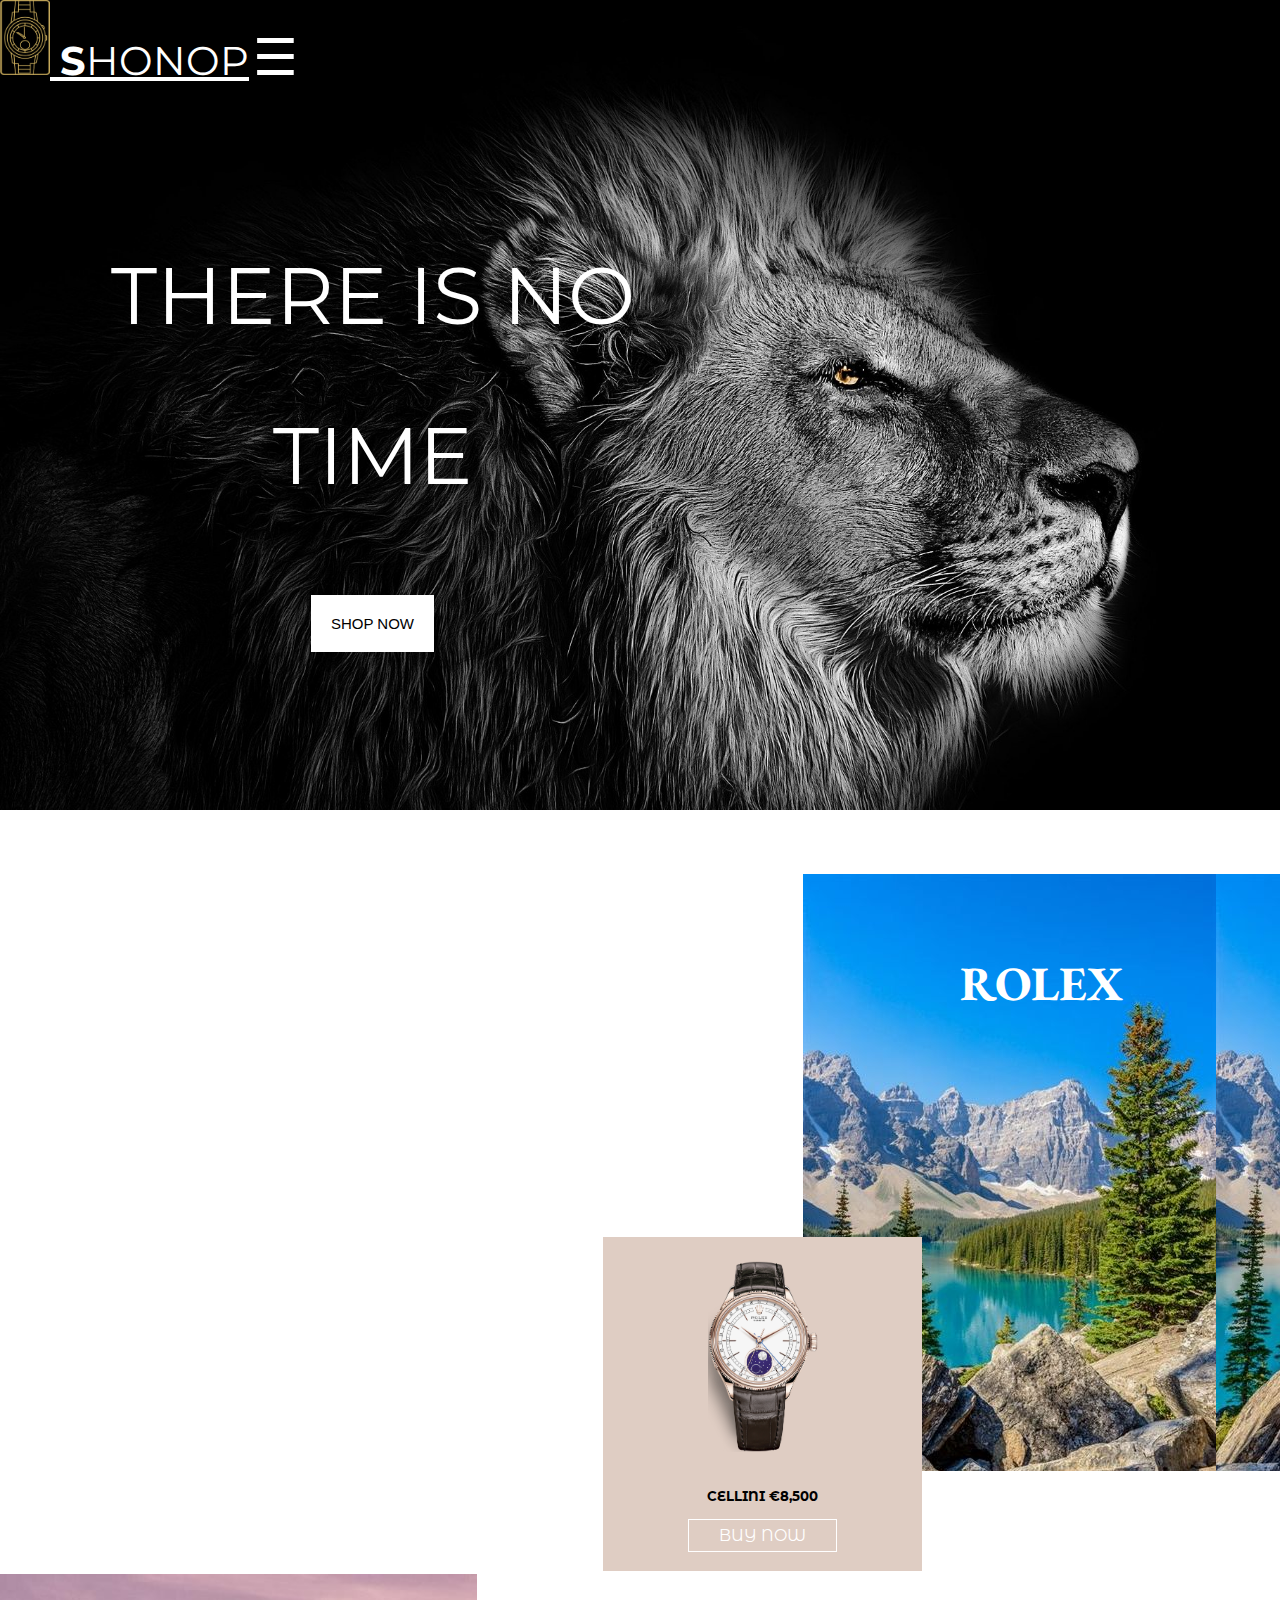
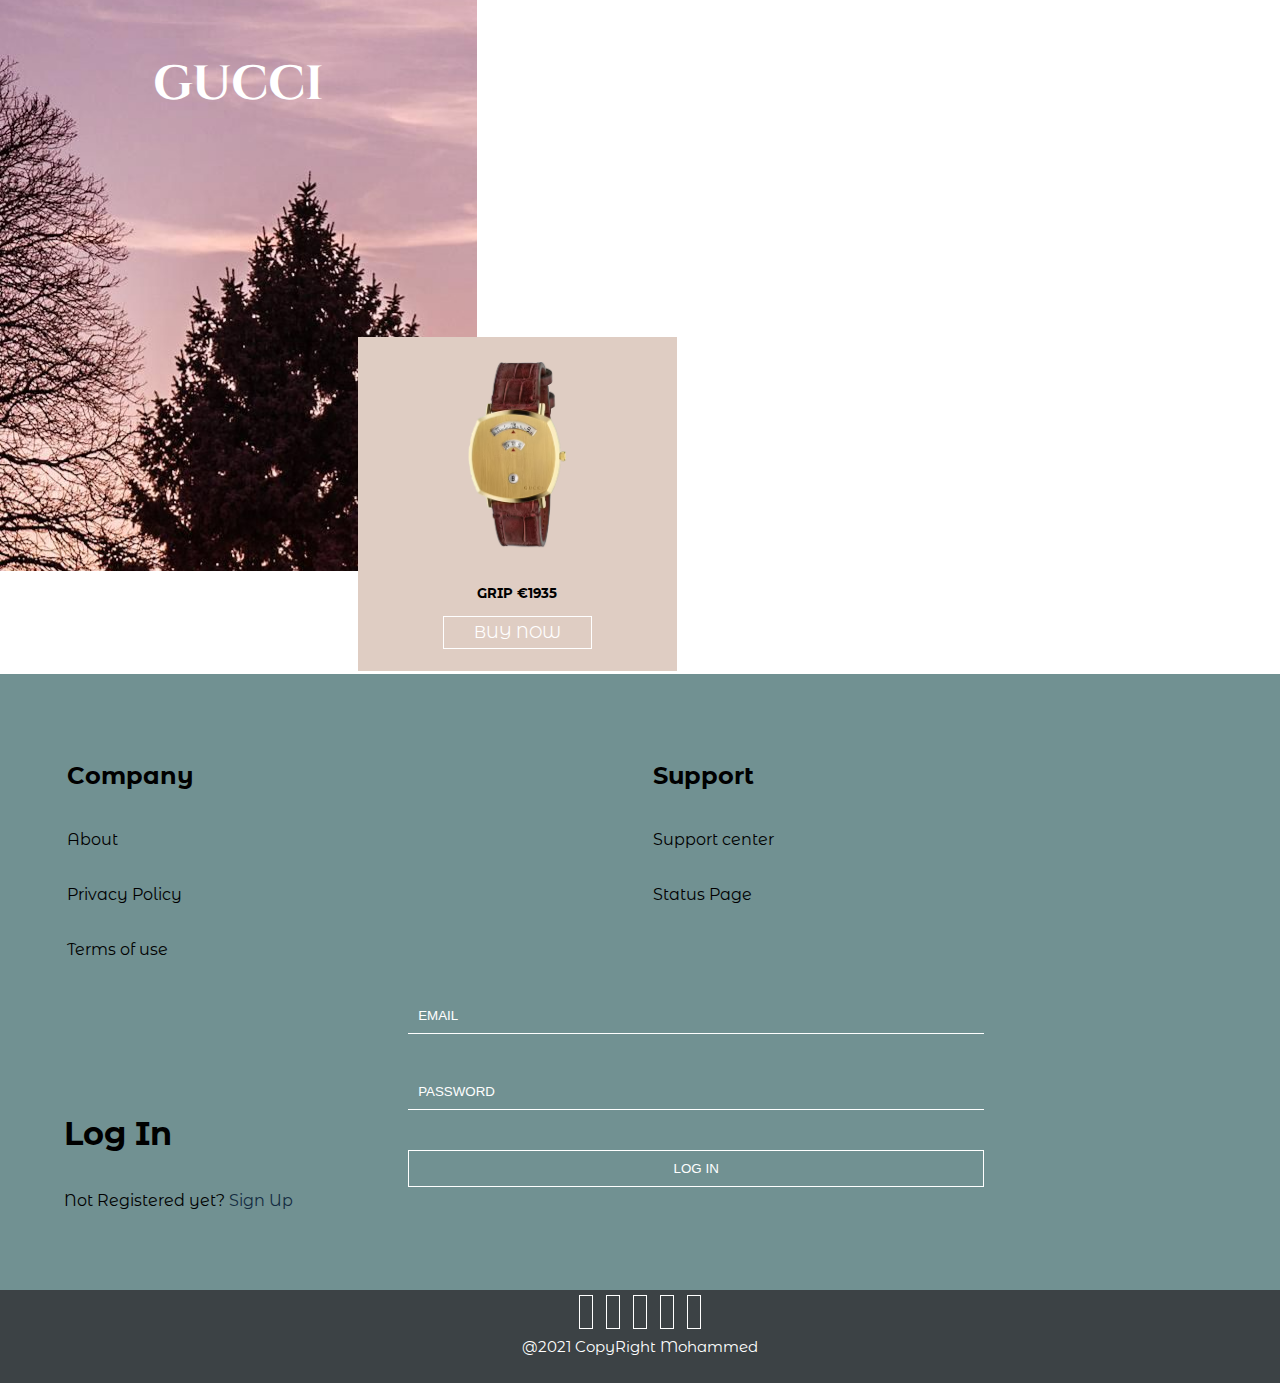
<file: index.html>
<!DOCTYPE html>
<html lang="en" dir="ltr">

<head>
  <meta charset="utf-8">
  <title>SHONOP</title>
  <link rel="preconnect" href="https://fonts.googleapis.com">
  <link rel="preconnect" href="https://fonts.gstatic.com" crossorigin>
  <link href="https://fonts.googleapis.com/css2?family=Montserrat:wght@100;900&display=swap" rel="stylesheet">
  <link href="https://cdn.jsdelivr.net/npm/bootstrap@5.0.2/dist/css/bootstrap.min.css" rel="stylesheet" integrity="sha384-EVSTQN3/azprG1Anm3QDgpJLIm9Nao0Yz1ztcQTwFspd3yD65VohhpuuCOmLASjC" crossorigin="anonymous">
  <link rel="preconnect" href="https://fonts.googleapis.com">
  <link rel="preconnect" href="https://fonts.gstatic.com" crossorigin>
  <link href="https://fonts.googleapis.com/css2?family=EB+Garamond&display=swap" rel="stylesheet">
  <link rel="preconnect" href="https://fonts.googleapis.com">
  <link rel="preconnect" href="https://fonts.gstatic.com" crossorigin>
  <link href="https://fonts.googleapis.com/css2?family=Montserrat+Alternates:wght@300&display=swap" rel="stylesheet">
  <link rel="preconnect" href="https://fonts.googleapis.com">
  <link rel="preconnect" href="https://fonts.gstatic.com" crossorigin>
  <link href="https://fonts.googleapis.com/css2?family=Cinzel:wght@500&display=swap" rel="stylesheet">
  <link href="C:\Users\mhram\Desktop\Projects\HTML\Web Development\HTML -wEb PrOjEcT\css\fontawesome-free-5.15.3-web\fontawesome-free-5.15.3-web\css\all.css" rel="stylesheet">
  <link rel="icon" sizes="96x96" href="images\favicon_io\favicon.ico">
  <link rel="stylesheet" href="styles.css">
</head>

<body>
  <!-- overlay navbar -->
  <div id="nav" class="overlay">
    <!-- button to close the navbar -->
    <a href="javascript:void(0)" class="closebtn" onclick="closeNav()">&times;</a>
    <div class="overlay-content">
      <a href="Coming-Soon.html">Smart Watches</a>
      <a href="About-Us.html">About Us</a>
      <a href="#Event" onclick="closeNav()">Contact Us</a>
    </div>
  </div>
  <section id="Title">
    <div class="container-fluid">
      <nav class="navbar navbar-dark">
        <div class="container">
          <a href="index.html" class="navbar-brand"><img src="images/LOGO.png" style="width:50px;" alt=""> <span style="font-weight:bolder;">S</span>HONOP</a>
          <span style="font-size:50px;cursor:pointer;color:#fff;" onclick="openNav()">&#9776;</span>
        </div>
      </nav>
      <div class="container design">
        <h1 class="title-txt">THERE IS NO TIME</h1>
        <button class="button"><span>SHOP NOW </span></button>
      </div>
    </div>
    <div class="section-1">
    </div>
  </section>
  <section id="Main">
    <div class="container">

      <!-- ROLEX -->
      <div class="full">
        <div class="rolex">
          <h2 style="font-family: 'EB Garamond', serif; color: white; font-size: 3rem;">ROLEX</h2>
          <div class="items row" onmouseover="reduceSize_1()" onmouseout="backToOriginal_1()" id="items1">
            <div class="col-lg-4 disapeared" id="watch1">
              <img src="images/watch (1).png" alt="" class="watches1"><br>
              <h5>THE DATEJUST &euro;13,134</h5>
              <a type="button" class="buy-btn-1" onclick="show_modal();change_txt(1)">BUY NOW</a>
            </div>
            <div class="col-lg-4 disapeared" id="watch2">
              <img src="images/watch (3).png" alt="" class="watches"><br>
              <h5>SEA-DWELLER &euro;9,250</h5>
              <a type="button" class="buy-btn-1" onclick="show_modal();change_txt(2)">BUY NOW</a>
            </div>
            <div class="col-lg-12" id="watch3">
              <img src="images/watch (2).png" alt="" class="watches"><br>
              <h5>CELLINI &euro;8,500</h5>
              <a type="button" class="buy-btn-1" onclick="show_modal();change_txt(3)">BUY NOW</a>
            </div>
          </div>
        </div>
      </div>



      <!-- GUCCI -->
      <div class="full">
        <div class="gucci">
          <h2 style="font-family: 'Cinzel', serif; color: white; font-size: 3rem;">GUCCI</h2>
          <div class="items2 row" onmouseover="reduceSize_2()" onmouseout="backToOriginal_2()" id="items2">
            <div class="col-md-12" id="watch4">
              <img src="images/watch (4).png" alt="" class="watches1"><br>
              <h5>GRIP &euro;1935</h5>
              <a type="button" class="buy-btn-1" onclick="show_modal();change_txt(4)">BUY NOW</a>
            </div>
            <div class="col-md-4 disapeared" id="watch5">
              <img src="images/watch (5).png" alt="" style="width:90px; margin-bottom:10px;"><br>
              <h5>G-TIMELESS &euro;2,613</h5>
              <a type="button" class="buy-btn-1" onclick="show_modal();change_txt(5)">BUY NOW</a>
            </div>
            <div class="col-md-4 disapeared" id="watch6">
              <img src="images/watch (6).png" alt="" class="watches"><br>
              <h5>DISNEY X GUCCI &euro;1,693</h5>
              <a type="button" class="buy-btn-1" onclick="show_modal();change_txt(6)">BUY NOW</a>
            </div>
          </div>
        </div>

      </div>

    </div>
  </section>
  <section>
    <div id="modal" class="add-cart">
      <div class="add-cart-content row">
        <div class="col-md-5">
          <div class="pic">
            <img src="images/watch (3).png" id="img-change" class="Buy_img">
          </div>
        </div>
        <div class="col-lg-1"></div>
        <div class="col-md-6 Item-txt">
          <h2 id="Watch_Name">SEA-DWELLER</h2>
          <p id="Watch_Description">Lorem ipsum dolor sit amet, consectetur adipisicing elit, sed do eiusmod tempor incididunt ut labore et dolore magna aliqua.</p>
          <h3 id="Watch_Price">&euro;9,250</h3>
          <button type="button" class="Add-To-Cart">ADD TO CART</button>
          <button type="button" class="cancel">CANCEL</button>
        </div>
      </div>
  </section>
  <section id="Event">
    <div class="row">
      <div class="col-lg-5">
        <table style="width: 100%;">
          <tr>
            <td>
              <h2>Company</h2>
            </td>
            <td>
              <h2>Support</h2>
            </td>
          </tr>
          <tr>
            <td>
              <p>About</p>
            </td>
            <td>
              <p>Support center</p>
            </td>
          </tr>
          <tr>
            <td>
              <p>Privacy Policy</p>
            </td>
            <td>
              <p>Status Page</p>
            </td>
          </tr>
          <tr>
            <td>
              <p>Terms of use</p>
            </td>
          </tr>
        </table>
      </div>
      <div class="col-lg-1"></div>
      <div class="col-lg-6" style="display: flex;">
        <div class="log-in_txt">
          <h1 id="log_txt">Log In</h1>
          <p id="log_q" style="display:inline-block;">Not Registered yet?</p><a id="Sign" onclick="Log_to_sign()"> Sign Up</a>
        </div>
        <form name="logIn" class="form" onsubmit="return validateForm()">
          <input type="email" class="email" placeholder="EMAIL" name="Email">
          <input type="password" class="password" placeholder="PASSWORD" name="Password">
          <input type="submit" class="submit" value="LOG IN" id="login_btn">
        </form>
      </div>
      <div class="col-lg-6" id="success" style="display:none">
          <h1><i class="fas fa-check-circle fa-5x"></i> Log In Successful.</h1>
      </div>
    </div>
  </section>
  <section id="Footer">
    <i class="fab fa-facebook-f social-icon fa-2x"></i><i class="fab fa-twitter social-icon fa-2x"></i><i class="fab fa-instagram social-icon fa-2x"></i><i class="fab fa-youtube social-icon fa-2x"></i><i class="fab fa-github social-icon fa-2x"></i>
    <p style="color:white;font-size:15px;">@2021 CopyRight Mohammed</p>
  </section>
  <script src="app.js"></script>
</body>

</html>
</file>
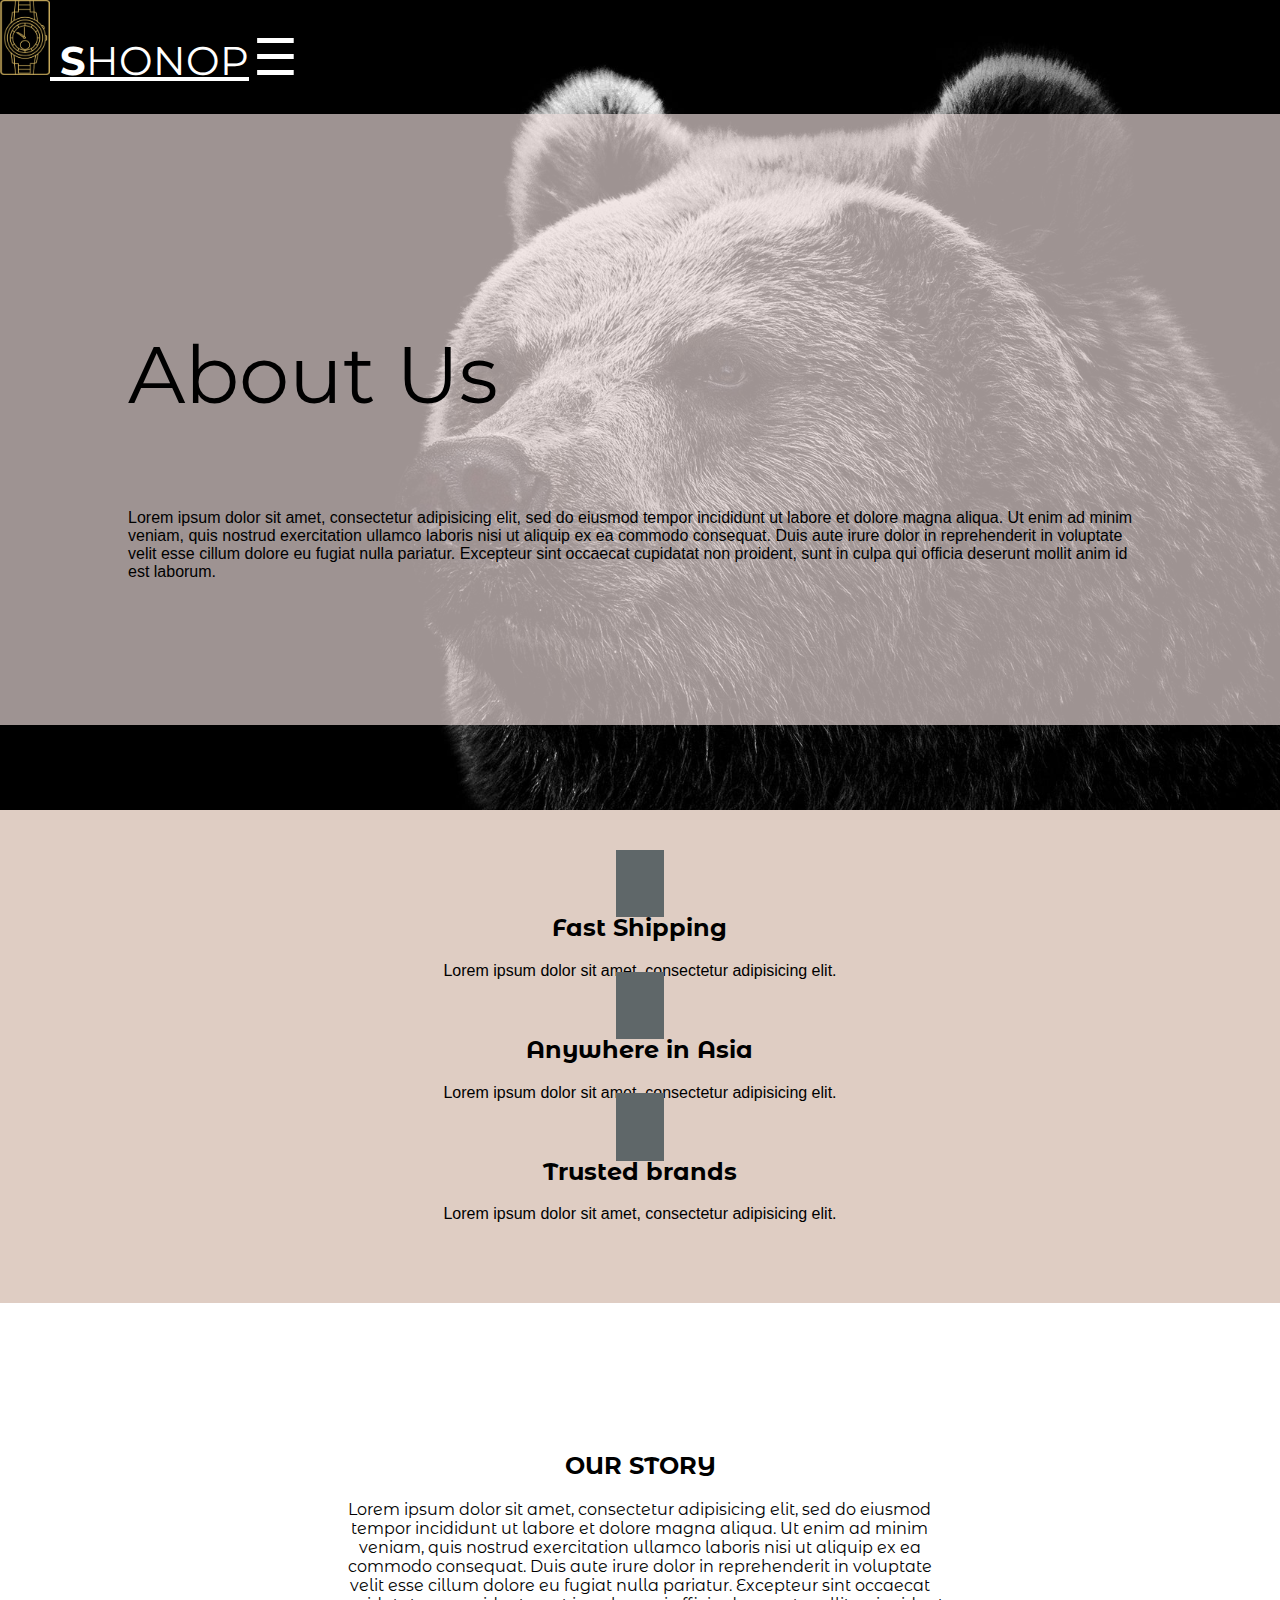
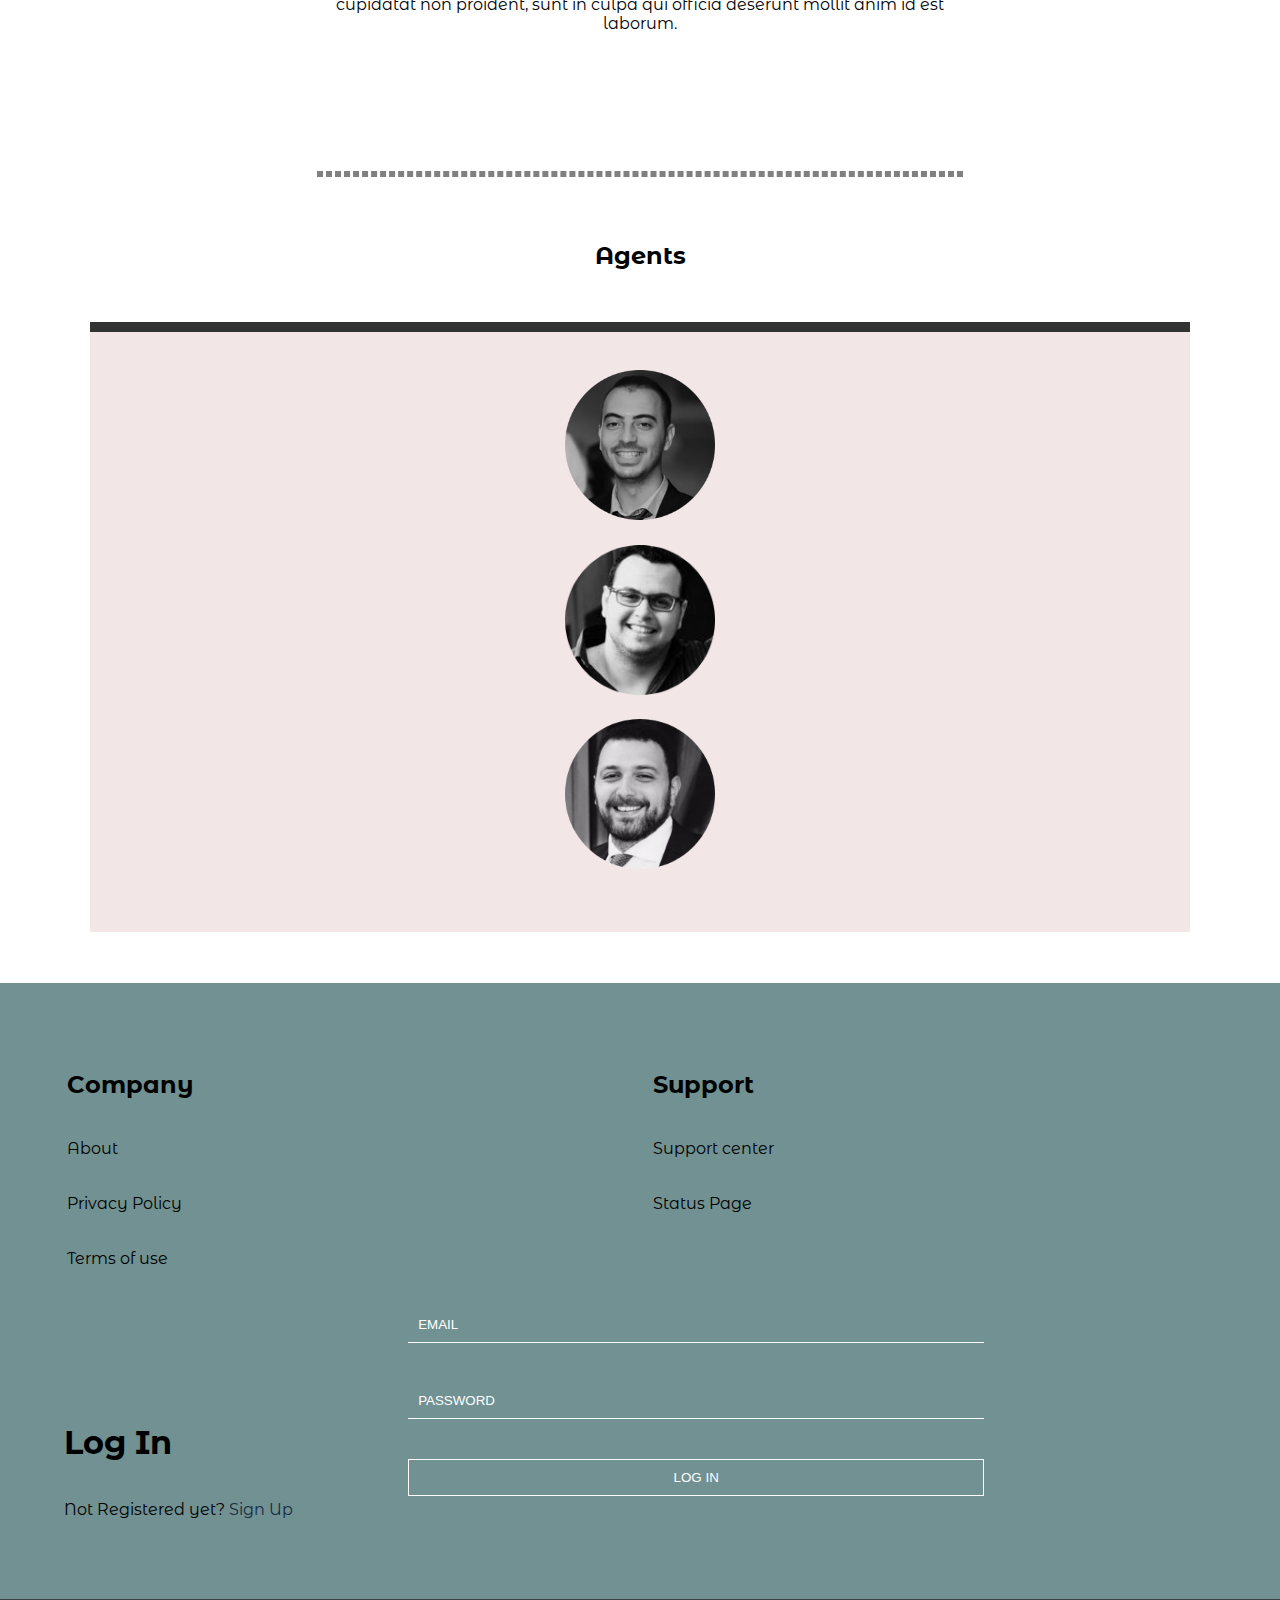
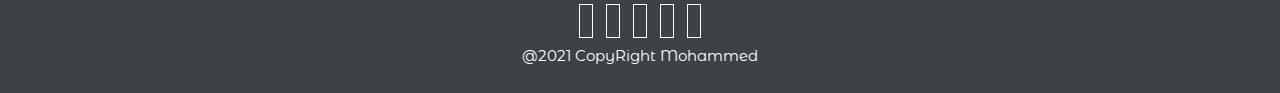
<file: About-Us.html>
<!DOCTYPE html>
<html lang="en" dir="ltr">

<head>
  <meta charset="utf-8">
  <title>About SHONOP</title>
  <link rel="preconnect" href="https://fonts.googleapis.com">
  <link rel="preconnect" href="https://fonts.gstatic.com" crossorigin>
  <link href="https://fonts.googleapis.com/css2?family=Montserrat:wght@100;900&display=swap" rel="stylesheet">
  <link href="https://cdn.jsdelivr.net/npm/bootstrap@5.0.2/dist/css/bootstrap.min.css" rel="stylesheet" integrity="sha384-EVSTQN3/azprG1Anm3QDgpJLIm9Nao0Yz1ztcQTwFspd3yD65VohhpuuCOmLASjC" crossorigin="anonymous">
  <link rel="preconnect" href="https://fonts.googleapis.com">
  <link rel="preconnect" href="https://fonts.gstatic.com" crossorigin>
  <link href="https://fonts.googleapis.com/css2?family=EB+Garamond&display=swap" rel="stylesheet">
  <link rel="preconnect" href="https://fonts.googleapis.com">
  <link rel="preconnect" href="https://fonts.gstatic.com" crossorigin>
  <link href="https://fonts.googleapis.com/css2?family=Montserrat+Alternates:wght@300&display=swap" rel="stylesheet">
  <link href="C:\Users\mhram\Desktop\Projects\HTML\Web Development\HTML -wEb PrOjEcT\css\fontawesome-free-5.15.3-web\fontawesome-free-5.15.3-web\css\all.css" rel="stylesheet">
  <link rel="icon" sizes="96x96" href="images\favicon_io\favicon.ico">
  <link rel="stylesheet" href="styles.css">
</head>

<body>
  <div id="nav" class="overlay">
    <!-- button to close the navbar -->
    <a href="javascript:void(0)" class="closebtn" onclick="closeNav()">&times;</a>
    <div class="overlay-content">
      <a href="index.html">Home</a>
      <a href="Coming-Soon.html">Smart Watches</a>
      <a href="#Event" onclick="closeNav()">Contact Us</a>
    </div>
  </div>
  <section id="Title">
    <div class="container-fluid">
      <nav class="navbar navbar-dark">
        <div class="container">
          <a href="index.html" class="navbar-brand"><img src="images/LOGO.png" style="width:50px;" alt=""> <span style="font-weight:bolder;">S</span>HONOP</a>
          <span style="font-size:50px;cursor:pointer;color:#fff;" onclick="openNav()">&#9776;</span>
        </div>
      </nav>
      <div class="container design about">
        <h1 class="title-txt">About Us</h1>
        <p style="font-family:sans-serif;">Lorem ipsum dolor sit amet, consectetur adipisicing elit, sed do eiusmod tempor incididunt ut labore et dolore magna aliqua. Ut enim ad minim veniam, quis nostrud exercitation ullamco laboris nisi ut aliquip
          ex ea commodo consequat. Duis aute irure dolor in reprehenderit in voluptate velit esse cillum dolore eu fugiat nulla pariatur. Excepteur sint occaecat cupidatat non proident, sunt in culpa qui officia deserunt mollit anim id est laborum.
        </p>
      </div>
    </div>
    <div class="section-2">
    </div>
  </section>
  <section id="features">
    <div class="row">
      <div class="col-lg-4">
        <i class="fas fa-shipping-fast fa-5x features-icon"></i>
        <div id="f-text_1">
          <h2>Fast Shipping</h2>
          <p style="font-family:sans-serif;">Lorem ipsum dolor sit amet, consectetur adipisicing elit.</p>
        </div>
      </div>
      <div class="col-lg-4">
        <i class="fas fa-globe-asia fa-5x features-icon"></i>
        <div id="f-text_2">
          <h2>Anywhere in Asia</h2>
          <p style="font-family:sans-serif;">Lorem ipsum dolor sit amet, consectetur adipisicing elit.</p>
        </div>
      </div>
      <div class="col-lg-4">
        <i class="fas fa-handshake fa-5x features-icon"></i>
        <div id="f-text_3">
          <h2>Trusted brands</h2>
          <p style="font-family:sans-serif;">Lorem ipsum dolor sit amet, consectetur adipisicing elit.</p>
        </div>
      </div>
    </div>
  </section>
  <section id="Story">
    <h2>OUR STORY</h2>
    <p style="width:60%;margin:1% auto;">Lorem ipsum dolor sit amet, consectetur adipisicing elit, sed do eiusmod tempor incididunt ut labore et dolore magna aliqua. Ut enim ad minim veniam, quis nostrud exercitation ullamco laboris nisi ut aliquip
      ex ea commodo consequat. Duis aute irure dolor in reprehenderit in voluptate velit esse cillum dolore eu fugiat nulla pariatur. Excepteur sint occaecat cupidatat non proident, sunt in culpa qui officia deserunt mollit anim id est laborum.</p>
  </section>
  <hr>
  <section id="Maker">
    <h2 style="text-align: center;">Agents</h2>
    <div class="row Agents">
      <div class="col-lg-4">
        <img src="images/MH2.png" alt="Mohammed Hesham" class="Agents_pic" onmouseover="Show(1)" onmouseout="Hide(1)">
        <div id="NAMES1">
          <h3>Mohammed Hesham</h3>
          <p>Web Developer</p>
        </div>
      </div>
      <div class="col-lg-4">
        <img src="images/MH3.png" alt="Mohammed Hesham" class="Agents_pic" onmouseover="Show(2)" onmouseout="Hide(2)">
        <div id="NAMES2">
          <h3>Mohammed Hesham</h3>
          <p>Web Developer</p>
        </div>
      </div>
      <div class="col-lg-4">
        <img src="images/MH.png" alt="Mohammed Hesham" class="Agents_pic" onmouseover="Show (3)" onmouseout="Hide(3)">
        <div id="NAMES3">
          <h3>Mohammed Hesham</h3>
          <p>Web Developer</p>
        </div>
      </div>
    </div>
  </section>
  <section id="Event">
    <div class="row">
      <div class="col-lg-5">
        <table style="width: 100%;">
          <tr>
            <td>
              <h2>Company</h2>
            </td>
            <td>
              <h2>Support</h2>
            </td>
          </tr>
          <tr>
            <td>
              <p>About</p>
            </td>
            <td>
              <p>Support center</p>
            </td>
          </tr>
          <tr>
            <td>
              <p>Privacy Policy</p>
            </td>
            <td>
              <p>Status Page</p>
            </td>
          </tr>
          <tr>
            <td>
              <p>Terms of use</p>
            </td>
          </tr>
        </table>
      </div>
      <div class="col-lg-1"></div>
      <div class="col-lg-6" style="display: flex;">
        <div class="log-in_txt">
          <h1 id="log_txt">Log In</h1>
          <p id="log_q" style="display:inline-block;">Not Registered yet?</p><a id="Sign" onclick="Log_to_sign()"> Sign Up</a>
        </div>
        <form action="" class="form">
          <input type="email" class="email" placeholder="EMAIL">
          <input type="password" class="password" placeholder="PASSWORD">
          <input type="submit" class="submit" value="LOG IN" id="login_btn">
        </form>
      </div>
    </div>
  </section>
  <section id="Footer">
    <i class="fab fa-facebook-f social-icon fa-2x"></i><i class="fab fa-twitter social-icon fa-2x"></i><i class="fab fa-instagram social-icon fa-2x"></i><i class="fab fa-youtube social-icon fa-2x"></i><i class="fab fa-github social-icon fa-2x"></i>
    <p style="color:white;font-size:15px;">@2021 CopyRight Mohammed</p>
  </section>
  <script src="app.js"></script>
</body>

</html>
</file>
<file: styles.css>
body {
  margin: 0;
  padding: 0;
  font-family: "Montserrat Alternates";
}

::-webkit-scrollbar {
  width: 0;
}

.section-1 {
  height: 90vh;
  background-image: url(images/wallpaper-4106667_1920.jpg);
  background-attachment: fixed;
  background-size: cover;
}

.section-2 {
  height: 90vh;
  background-image: url(images/Bear.jpg);
  background-attachment: fixed;
  background-size: cover;
}

/* overlay nav */
.overlay {
  height: 0;
  width: 100%;
  position: fixed;
  z-index: 1;
  top: 0;
  left: 0;
  background-color: rgb(0, 0, 0);
  background-color: rgba(0, 0, 0, 0.9);
  overflow-y: hidden;
  transition: 0.5s;
}

.overlay-content {
  position: relative;
  top: 25%;
  width: 100%;
  text-align: center;
  margin-top: 30px;
}

.overlay a {
  padding: 8px;
  text-decoration: none;
  font-size: 36px;
  color: #818181;
  display: block;
  transition: 0.3s;
}

.overlay a:hover, .overlay a:focus {
  color: #f1f1f1;
}

.overlay .closebtn {
  position: absolute;
  top: 20px;
  right: 45px;
  font-size: 60px;
}

/* title section */
.container-fluid {
  position: absolute;
}

.navbar-brand {
  color: white;
  font-size: 2.5rem;
  font-family: "Montserrat";
}

#Navigation-Bar {
  padding: 3% 5% 0;
}

.title-txt {
  font-size: 5rem;
  font-weight: normal;
  color: white;
  line-height: 2;
  font-family: "Montserrat";
}

.design {
  padding: 10%;
  text-align: center;
}

/* button animation */
.button {
  border-radius: 0;
  border: 0;
  padding: 20px;
  background-color: #fff;
  color: black;
  font-size: 15px;
  transition: all 0.5s;
  text-decoration: none;
  cursor: pointer;
  margin: 5px;
}

/* Main section */
.rolex {
  background-image: url(images/Rolex.jfif);
  width: 400px;
  height: 520px;
  padding: 3%;
  text-align: center;
  position: relative;
  float: right;
}

#Main .container {
  padding-top: 5%;
  position: relative;
}

.items {
  position: absolute;
  left: -200px;
  bottom: -100px;
  width: 300px;
  height: 300px;
  background-color: #DFCDC3;
  padding: 5% 2% 2%;
  transition: 0.5s;
}

.buy-btn-1 {
  margin: 3%;
  border: 1px solid white;
  color: #fff;
  text-decoration: none;
  padding: 2% 10%;
}

.buy-btn-1:hover {
  color: #000;
  background-color: #fff;
}

.watches {
  width: 110px;
  margin-bottom: 10px;
}

.watches1 {
  width: 100px;
  margin-bottom: 10px;
}

.disapeared {
  display: none;
}

.gucci {
  background-image: url(images/Gucci.jfif);
  width: 400px;
  height: 520px;
  padding: 3%;
  text-align: center;
  float: left;
  position: relative;
  /* top: 800px; */
}

.items2 {
  position: absolute;
  bottom: -100px;
  right: -200px;
  width: 300px;
  height: 300px;
  background-color: #DFCDC3;
  padding: 5% 2% 2%;
  transition: 0.5s;
}

.back {
  width: 900px;
  left: -800px;
  transition: 0.5s;
}

.back2 {
  width: 900px;
  right: -800px;
  transition: 0.5s;
}

.full {
  width: 100%;
  height: 700px;
  background-color: #fff;
  position: relative;
}

/* Event section */
#Event {
  background-color: #719192;
}

#Event .row {
  padding: 5%;
}

.log-in_txt {
  margin-top: 10%;
  margin-right: 10%;
}

.form {
  background: transparent;
  color: white;
  box-sizing: border-box;
  display: flex;
  flex-direction: column;
  width: 50%;
}

input {
  margin: 20px 0;
  padding: 10px;
  background: transparent;
  color: white;
  border: none;
}

.email, .password {
  border-bottom: 1px solid white;
}

::placeholder {
  color: white;
}

.submit {
  border: 1px solid white;
  color: white;
  background: transparent;
}

.submit:hover {
  color: black;
  background-color: white;
}

#Sign {
  color: rgb(20, 44, 65);
  cursor: pointer;
}

.col-lg-1 {
  border-left: 5px solid #333;
  height: auto;
}

/* Footer section */
#Footer {
  background-color: #3C4245;
  padding: 1%;
  text-align: center;
}

.social-icon {
  margin: 0.5%;
  border: 1px solid white;
  padding: 0.5%;
  color: white;
}

/* Page 2 */
.about {
  text-align: left;
  background: rgba(236, 219, 218, 0.67);
  margin-top: 2%;
  padding: 3% auto;
}

.about .title-txt {
  color: #000;
}

#features {
  background-color: #DFCDC3;
  padding: 5%;
  text-align: center;
}

.features-icon {
  color: #DFCDC3;
  background-color: #5F6769;
  padding: 3%;
  margin-bottom: 3%;
}

#f-text_1, #f-text_2, #f-text_3 {
  width: 50%;
  margin: 1% auto;
}

#features .row {
  padding: 0 15%;
}

#Story {
  text-align: center;
  padding: 10% 10% 5%;
}

.Agents {
  background: rgba(236, 219, 218, 0.67);
  padding: 3%;
  width: 80%;
  margin: 4% auto;
  border-top: 10px solid #333;
}

.Agents_pic {
  width: 150px;
  margin-bottom: 2%;
}

#Maker .col-lg-4 {
  text-align: center;
}

hr {
  width: 50%;
  margin: 5% auto;
  border: dashed;
}

#NAMES1, #NAMES2, #NAMES3 {
  display: none;
}

/* Page 3 */
.add-cart {
  display: none;
  position: fixed;
  top: 0;
  left: 0;
  z-index: 1;
  width: 100%;
  height: 100%;
  text-align: center;
  line-height: 2;
  background-color: rgb(0, 0, 0);
  /* Fallback color */
  background-color: rgba(0, 0, 0, 0.4);
  /* Black w/ opacity */
}

.add-cart-content {
  background-color: white;
  margin: 5% 15%;
  padding: 2%;
  transition: 0.5s;
}

.Item-txt {
  text-align: left;
  width: 30%;
}

.cancel {
  background-color: #333;
  border: 1px solid #333;
  margin-top: 5%;
  padding: 3%;
  color: #fff;
}

.cancel:hover {
  background-color: #fff;
  border: 1px solid #333;
  color: #333;
}

.Add-To-Cart {
  background-color: transparent;
  border: 1px solid #333;
  margin-top: 5%;
  padding: 3%;
  color: #333;
}

.Add-To-Cart:hover {
  background-color: #333;
  border: 1px solid #333;
  color: #fff;
}

.Buy_img {
  width: 150px;
}

video {
  width: 100%;
  height: 100%;
  object-fit: cover;
  position: fixed;
  z-index: -1;
  top: 0;
  left: 0;
}

.coming {
  background-color: transparent;
  text-align: center;
  color: #fff;
  padding: 10% 15% 22.2%;
}
</file>
